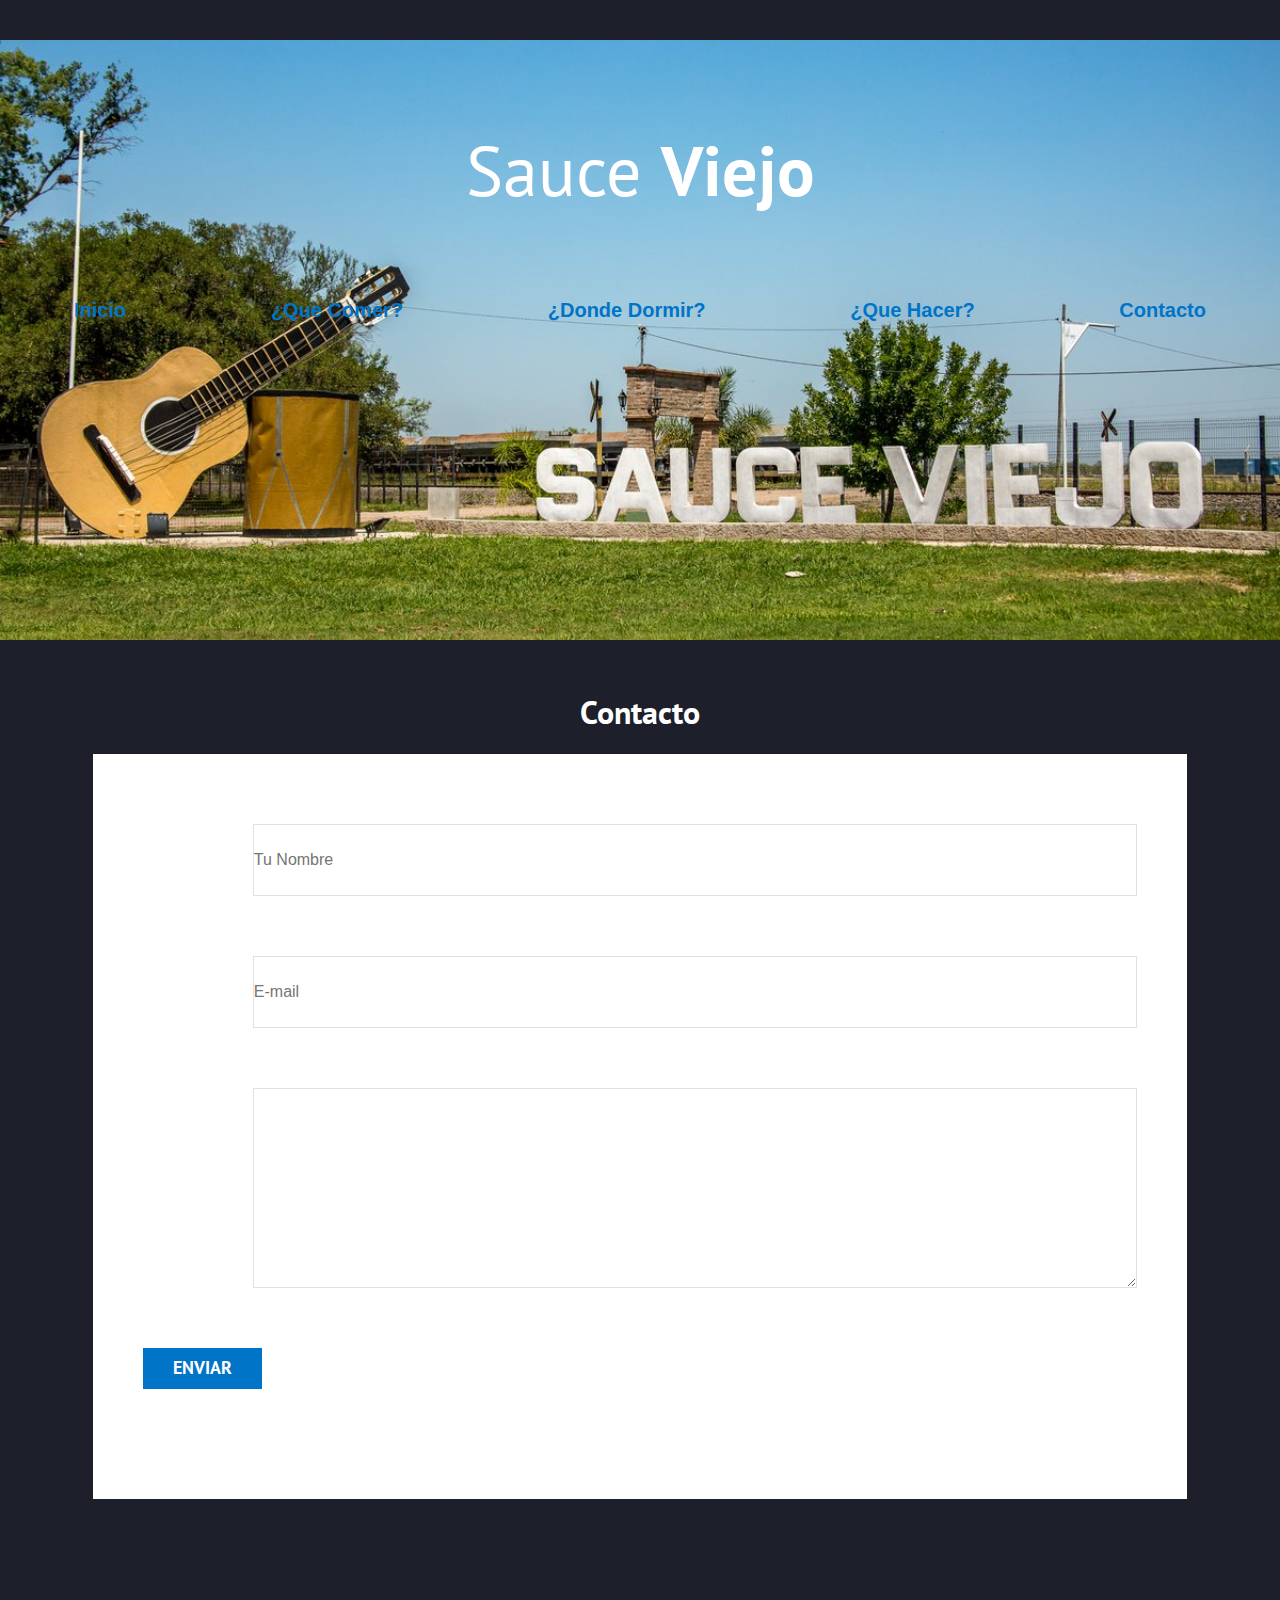
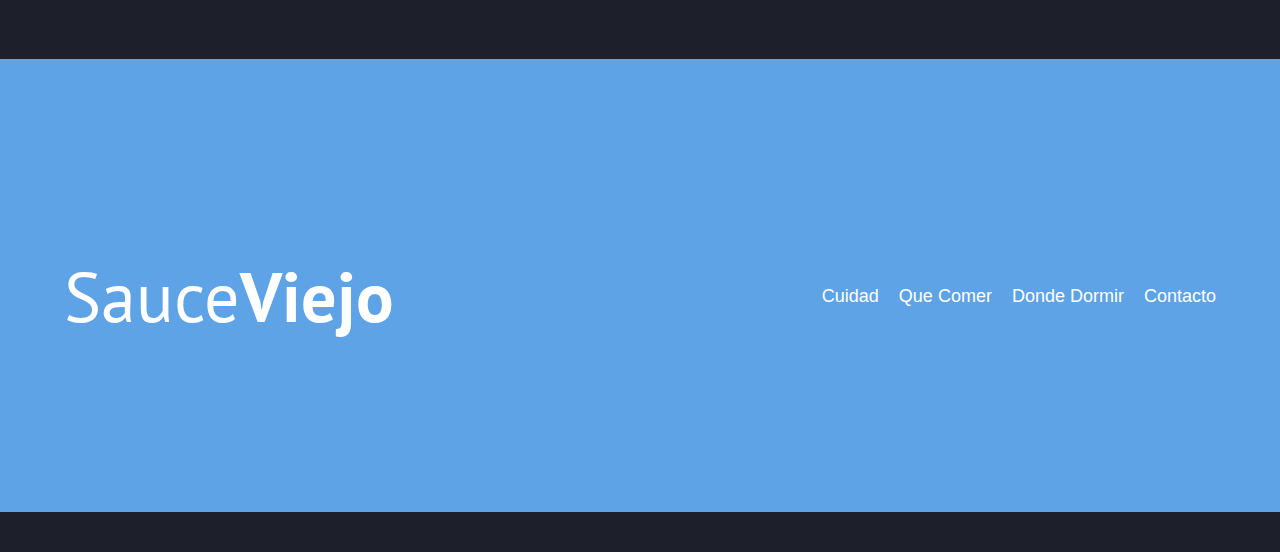
<file: contacto.html>
<!DOCTYPE html>
<html lang="es">
<head>
    <meta charset="UTF-8">
    <meta http-equiv="X-UA-Compatible" content="IE=edge">
    <meta name="viewport" content="width=device-width, initial-scale=1.0">
    <title>Conoce Sauce Viejo</title>
    <link rel="stylesheet" href="css/normalize.css">
    <link href="https://fonts.googleapis.com/css2?family=Open+Sans&family=PT+Sans:wght@400;700&display=swap" rel="stylesheet">
    <link rel="stylesheet" href="css/style.css">
</head>
<body>

    <header class="header">

        <div class="nav-bg">
            <a class="logo" href="index.html">
               <h1 class="logo__nombre no-margin centrar-texto">Sauce <span class="logo__bold">Viejo</span></h1>
            </a>

            <nav class="navegacion-principal contenedor">
                <a href="inicio.html">Inicio</a>
                <a href="quecomer.html">¿Que Comer?</a>
                <a href="dondedormir.html">¿Donde Dormir?</a>
                <a href="#">¿Que Hacer?</a>
                <a href="contacto.html">Contacto</a>
           </nav>
       </div>
           
        <div class="header__texto">
            <h2 class="no-margin"></h2>
          
        </div>
    </header>

    <main class="contenedor">
        <h3 class="centrar-texto">Contacto</h3>

        <div class="contacto-bg"></div>

        <form class="formulario">
            <div class="campo">
                <label class="campo__label" for="nombre">Nombre</label>
                <input  class="campo__field" 
                        type="text" 
                        placeholder="Tu Nombre" 
                        id="nombre"
                >   
            </div>
            <div class="campo">
                <label class="campo__label"  for="email">E-mail</label>
                <input class="campo__field" 
                       type="email" 
                       placeholder="E-mail" 
                       id="email"
                >   
            </div>
            <div class="campo">
                <label class="campo__label" for="mensaje">Mensaje</label>
                <textarea class="campo__field campo__field--textarea"
                          id="mensaje"
                ></textarea>   
            </div>
            
            <div class="campo">
                <input  type="submit" 
                        value="Enviar" 
                        class="boton boton--primario"
                >
            </div>
        </form>   
           
    </main>
    <footer class="footer">
        <div class="contenedor">
            <div class="barra">
                <a class="logo" href="index.html">
                    <h1 class="logo__nombre">Sauce<span class="logo__bold">Viejo</span></h1>
                </a>
                <nav class="navegacion">
                    <a href="inicio.html" class="navegacion__enlace">Cuidad</a>
                    <a href="quecomer.html" class="navegacion__enlace">Que Comer</a>
                    <a href="dondedormir.html" class="navegacion__enlace">Donde Dormir</a>
                    <a href="contacto.html" class="navegacion__enlace">Contacto</a>
                </nav>
                </nav>
            </div>

        </div>
    </footer>
    <script src="js/modernizr.js"></script>
    <script src="js/scripts.js"></script>
</body>
</html>
</file>
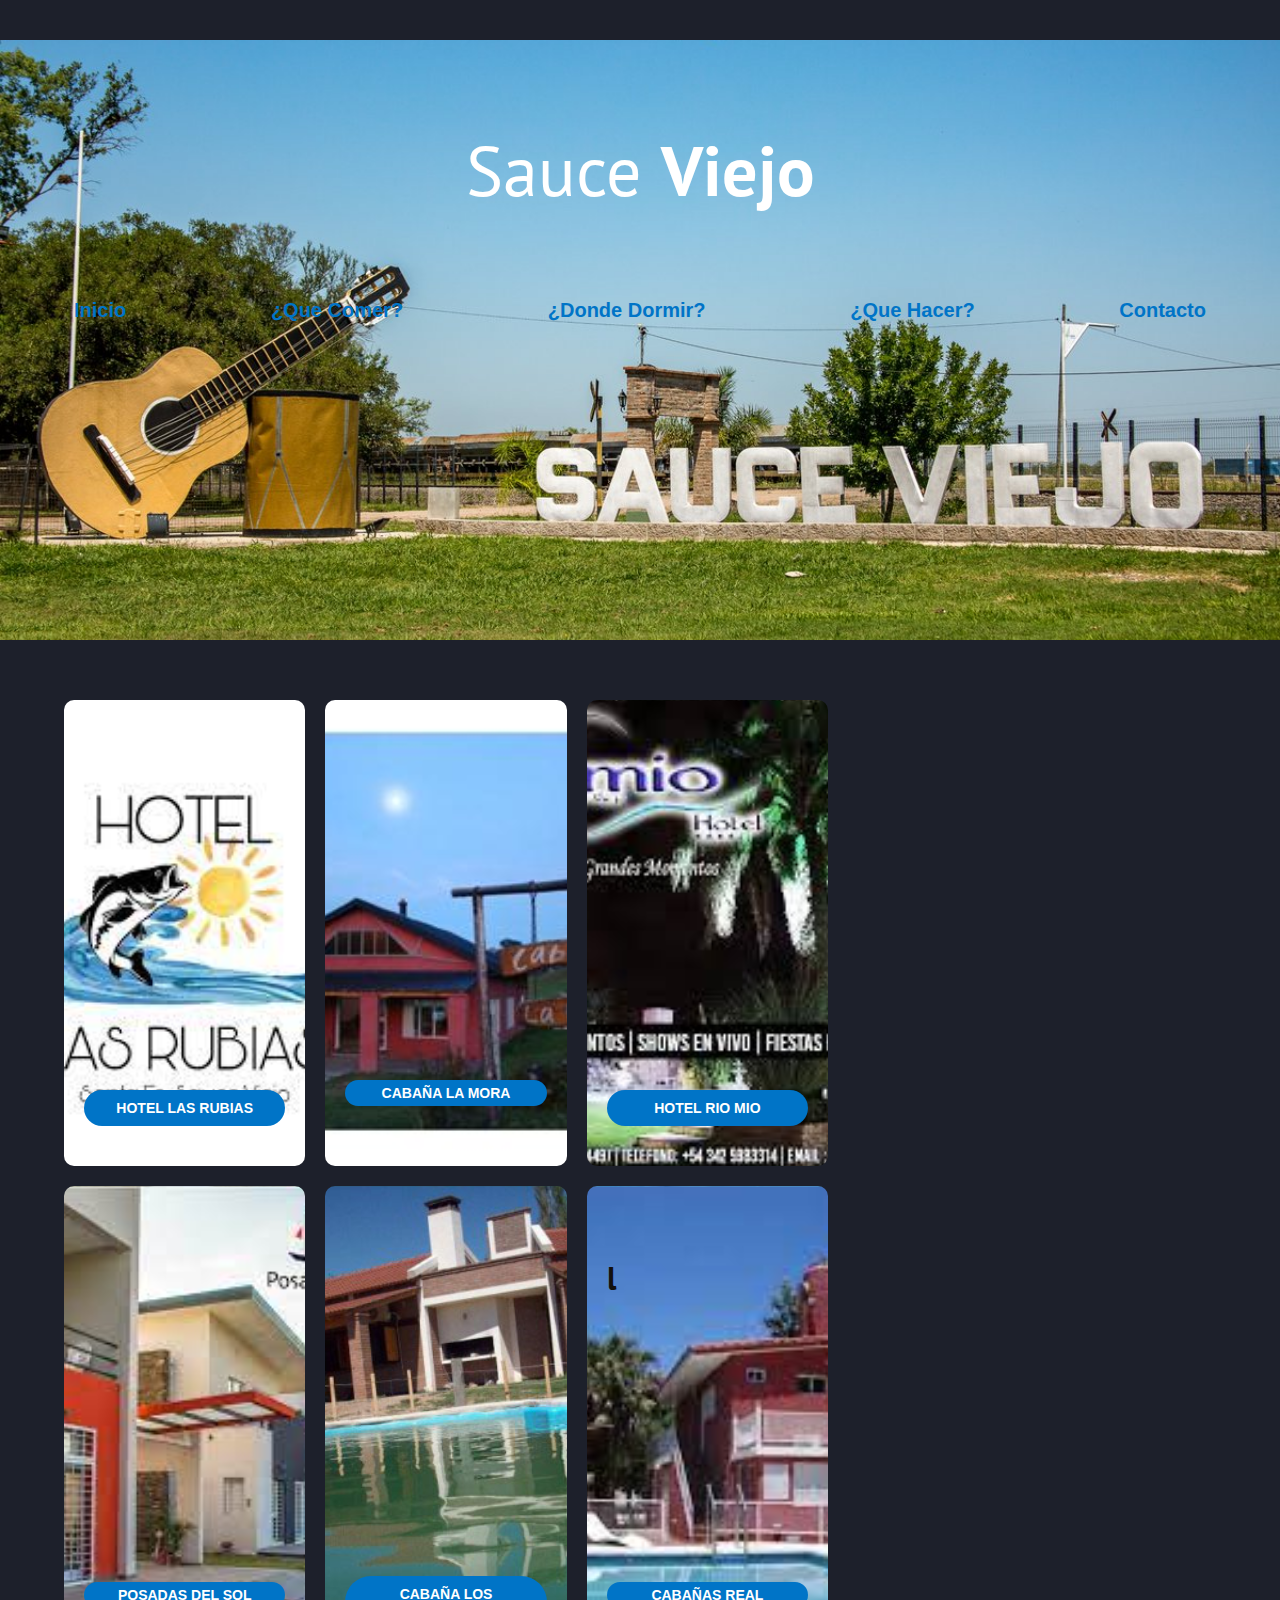
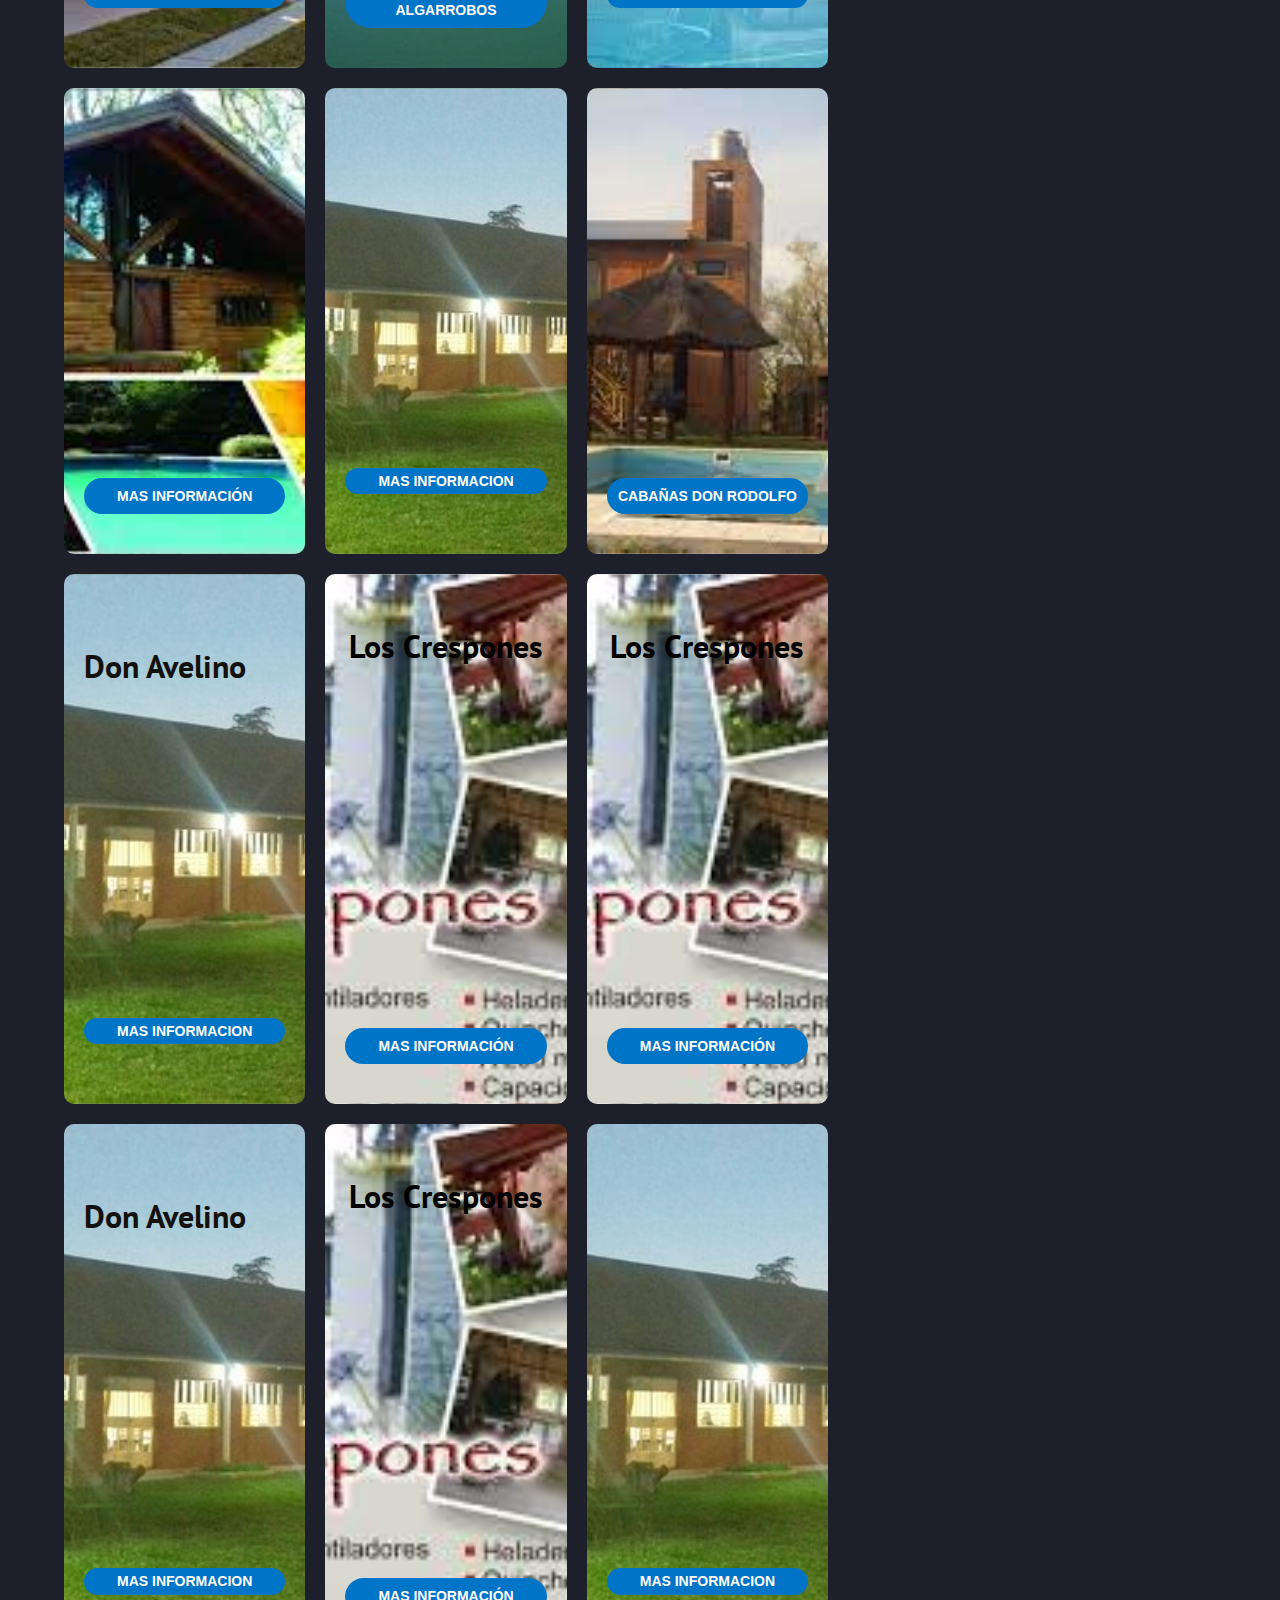
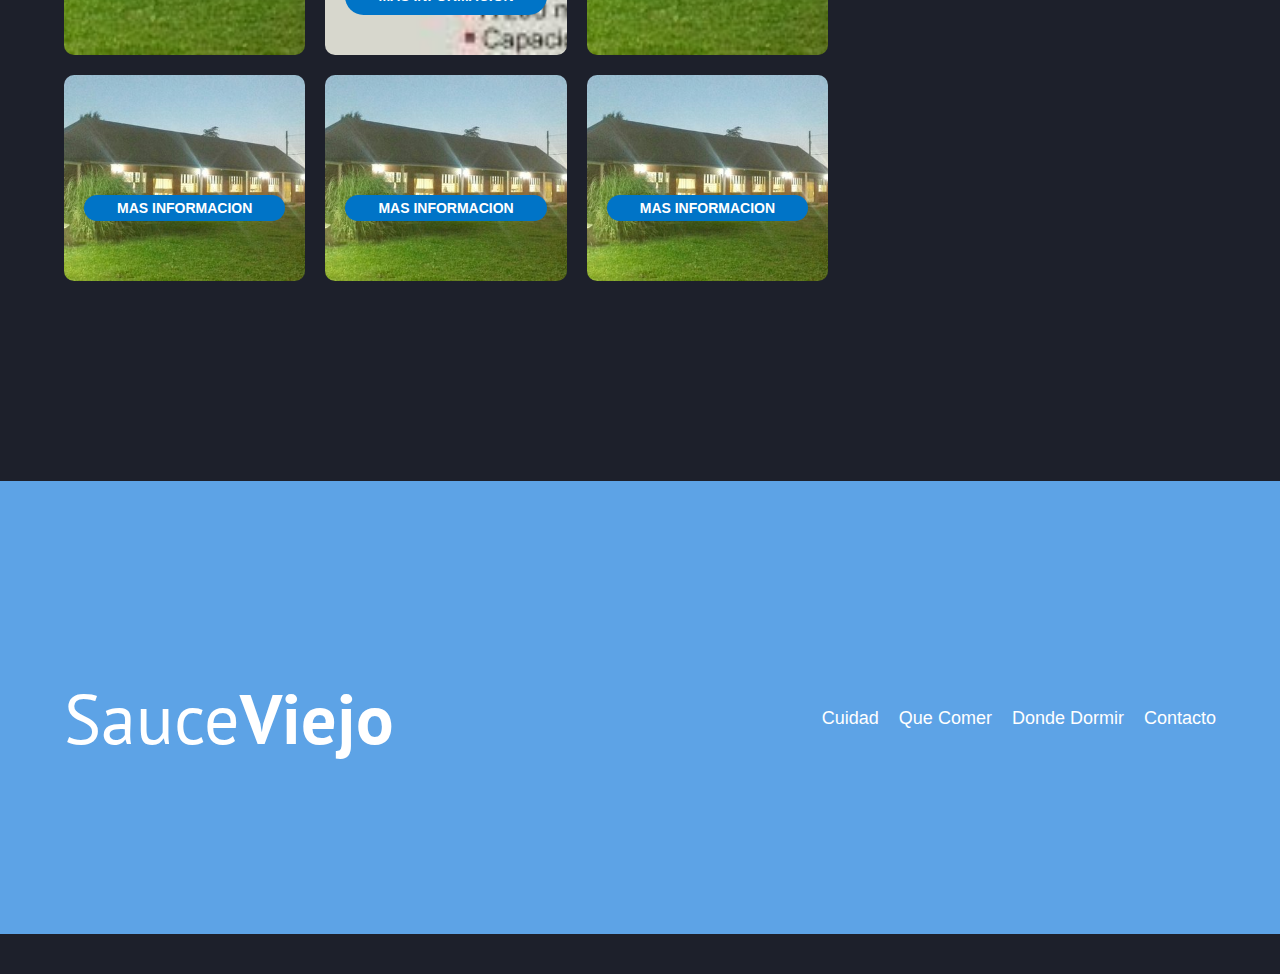
<file: dondedormir.html>
<!DOCTYPE html>
<html lang="es">
<head>
    <meta charset="UTF-8">
    <meta http-equiv="X-UA-Compatible" content="IE=edge">
    <meta name="viewport" content="width=device-width, initial-scale=1.0">
    <title>Conoce Sauce Viejo</title>
    <link rel="stylesheet" href="css/normalize.css">
    <link href="https://fonts.googleapis.com/css2?family=Open+Sans&family=PT+Sans:wght@400;700&display=swap" rel="stylesheet">
    <link rel="stylesheet" href="css/style.css">
</head>
<body>

    <header class="header">

        <div class="nav-bg">
            <a class="logo" href="index.html">
               <h1 class="logo__nombre no-margin centrar-texto">Sauce <span class="logo__bold">Viejo</span></h1>
            </a>

            <nav class="navegacion-principal contenedor">
                <a href="inicio.html">Inicio</a>
                <a href="quecomer.html">¿Que Comer?</a>
                <a href="dondedormir.html">¿Donde Dormir?</a>
                <a href="#">¿Que Hacer?</a>
                <a href="contacto.html">Contacto</a>
           </nav>
       </div>
           

        <div class="header__texto">
            <h2 class="no-margin"></h2>
          
        </div>
    </header>
    <div class="contenedores">
		<div class="contenedor-conciertos">
			
        <div class="banner" style="background-image: url('./img/hotellasrubias.jfif')">
             
            <h3></h3>
            <ul>
                <li></li>
               <li></li>
               <li></li>
               <li></li>
               <li></li>
              
           </ul>
            <button class="boton">Hotel Las Rubias</button>
        </div>
        <div class="card" style="background-image: url('./img/lamora.jpg')">
            <div class="textos">
                <h3></h3>
                <p></p>
                <button class="boton">Cabaña La Mora</button>
            </div>
        </div>
        <div class="banner" style="background-image: url('./img/hotelriomio.jfif')">
            <h3></h3>
            <ul>
                <li></li>
               <li></li>
               <li></li>
               <li></li>
               <li></li>
              
           </ul>
            <button class="boton">Hotel Rio Mio</button>
        </div>
        <div class="card" style="background-image: url('./img/posadadelsol.jpg')">
            <div class="textos">
                <h3></h3>
                <p></p>
                <button class="boton">Posadas del Sol</button>
            </div>
        </div>
        <div class="banner" style="background-image: url('./img/cabañalosalgarrobos.jpg')">
            <h3></h3>
            <ul>
                <li></li>
               <li></li>
               <li></li>
               <li></li>
               <li></li>
              
           </ul>
            <button class="boton">Cabaña Los Algarrobos</button>
        </div>
        <div class="card" style="background-image: url('./img/real.jpg')">
            <div class="textos">
                <h3>l</h3>
                <p></p>
                <button class="boton">Cabañas Real</button>
            </div>
        </div>
        <div class="banner" style="background-image: url('./img/cabañaslastipas.jfif')">
            <h3></h3>
            <ul>
                <li></li>
               <li></li>
               <li></li>
               <li></li>
               <li></li>
              
           </ul>
            <button class="boton">Mas Información</button>
        </div>
        <div class="card" style="background-image: url('./img/donavelino.jpg')">
            <div class="textos">
                <h3></h3>
                <p></p>
                <button class="boton">Mas informacion</button>
            </div>
        </div>
        <div class="banner" style="background-image: url('./img/donrodolfo.jfif')">
            <h3></h3>
            <ul>
                 <li></li>
                <li></li>
                <li></li>
                <li></li>
                <li></li>
               
            </ul>
            <button class="boton">Cabañas Don Rodolfo</button>
        </div>
        <div class="card" style="background-image: url('./img/donavelino.jpg')">
            <div class="textos">
                <h3>Don Avelino</h3>
                <p></p>
                <button class="boton">Mas informacion</button>
            </div>
        </div>
        <div class="banner" style="background-image: url('./img/loscrespones.jfif')">
            <h3>Los Crespones</h3>
            <ul>
                <li></li>
               <li></li>
               <li></li>
               <li></li>
               <li></li>
              
           </ul>
            <button class="boton">Mas Información</button>
        </div>
        <div class="banner" style="background-image: url('./img/loscrespones.jfif')">
            <h3>Los Crespones</h3>
            <ul>
                <li></li>
               <li></li>
               <li></li>
               <li></li>
               <li></li>
              
           </ul>
            <button class="boton">Mas Información</button>
        </div>
        <div class="card" style="background-image: url('./img/donavelino.jpg')">
            <div class="textos">
                <h3>Don Avelino</h3>
                <p></p>
                <button class="boton">Mas informacion</button>
            </div>
        </div>
        <div class="banner" style="background-image: url('./img/loscrespones.jfif')">
            <h3>Los Crespones</h3>
            <ul>
                <li></li>
               <li></li>
               <li></li>
               <li></li>
               <li></li>
              
           </ul>
            <button class="boton">Mas Información</button>
        </div>
        <div class="card" style="background-image: url('./img/donavelino.jpg')">
				<div class="textos">
					<h3></h3>
					<p></p>
                    <button class="boton">Mas informacion</button>
				</div>
			</div>
        <div class="card" style="background-image: url('./img/donavelino.jpg')">
            <div class="textos">
                <h3></h3>
                <p></p>
                <button class="boton">Mas informacion</button>
            </div>
        </div>
        <div class="card" style="background-image: url('./img/donavelino.jpg')">
            <div class="textos">
                <h3></h3>
                <p></p>
                <button class="boton">Mas informacion</button>
            </div>
        </div>
        <div class="card" style="background-image: url('./img/donavelino.jpg')">
            <div class="textos">
                <h3></h3>
                <p></p>
                <button class="boton">Mas informacion</button>
            </div>
        </div>
      
	</div>


    </div>
    <footer class="footer">
        <div class="contenedor">
            <div class="barra">
                <a class="logo" href="index.html">
                    <h1 class="logo__nombre">Sauce<span class="logo__bold">Viejo</span></h1>
                </a>

                <nav class="navegacion">
                    <a href="inicio.html" class="navegacion__enlace">Cuidad</a>
                    <a href="quecomer.html" class="navegacion__enlace">Que Comer</a>
                    <a href="dondedormir.html" class="navegacion__enlace">Donde Dormir</a>
                    <a href="contacto.html" class="navegacion__enlace">Contacto</a>
                </nav>
                </nav>
            </div>

        </div>
    </footer>
    <script src="js/modernizr.js"></script>
    <script src="js/scripts.js"></script>
</body>
</html>
</file>
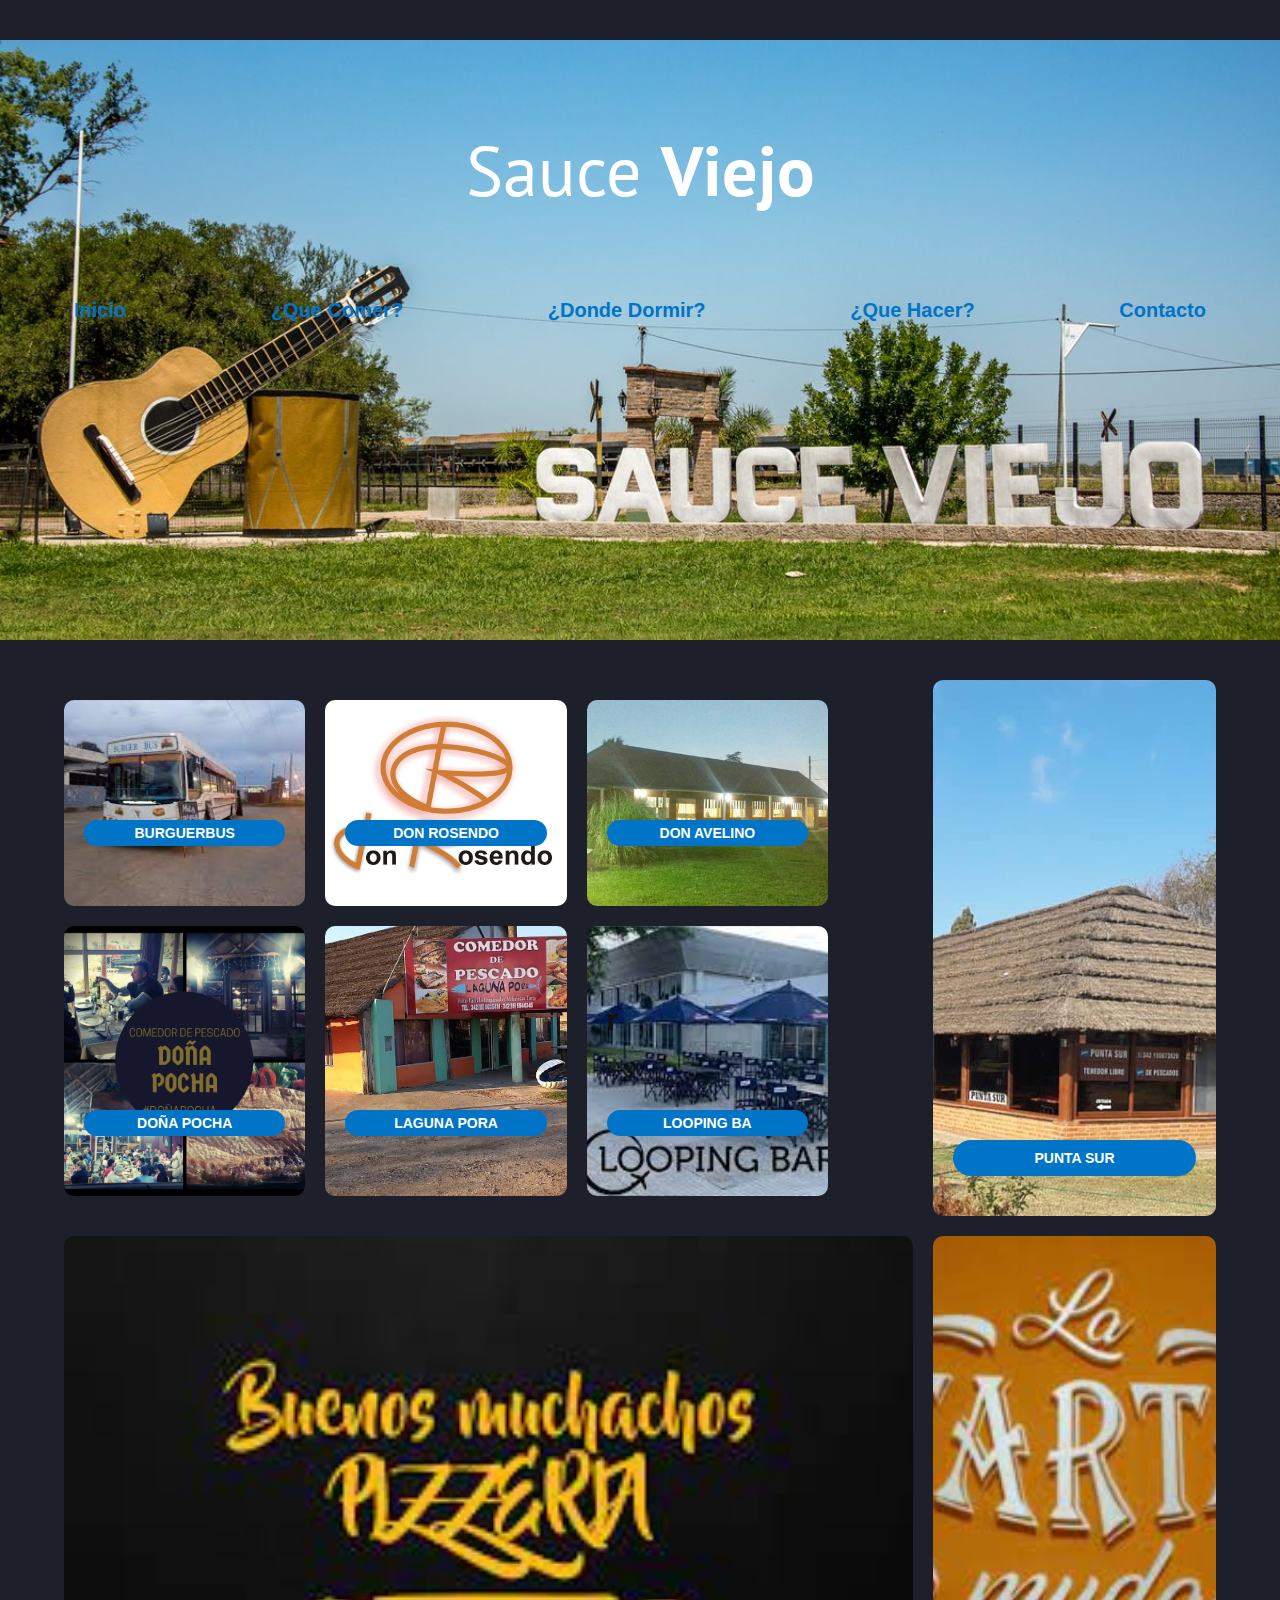
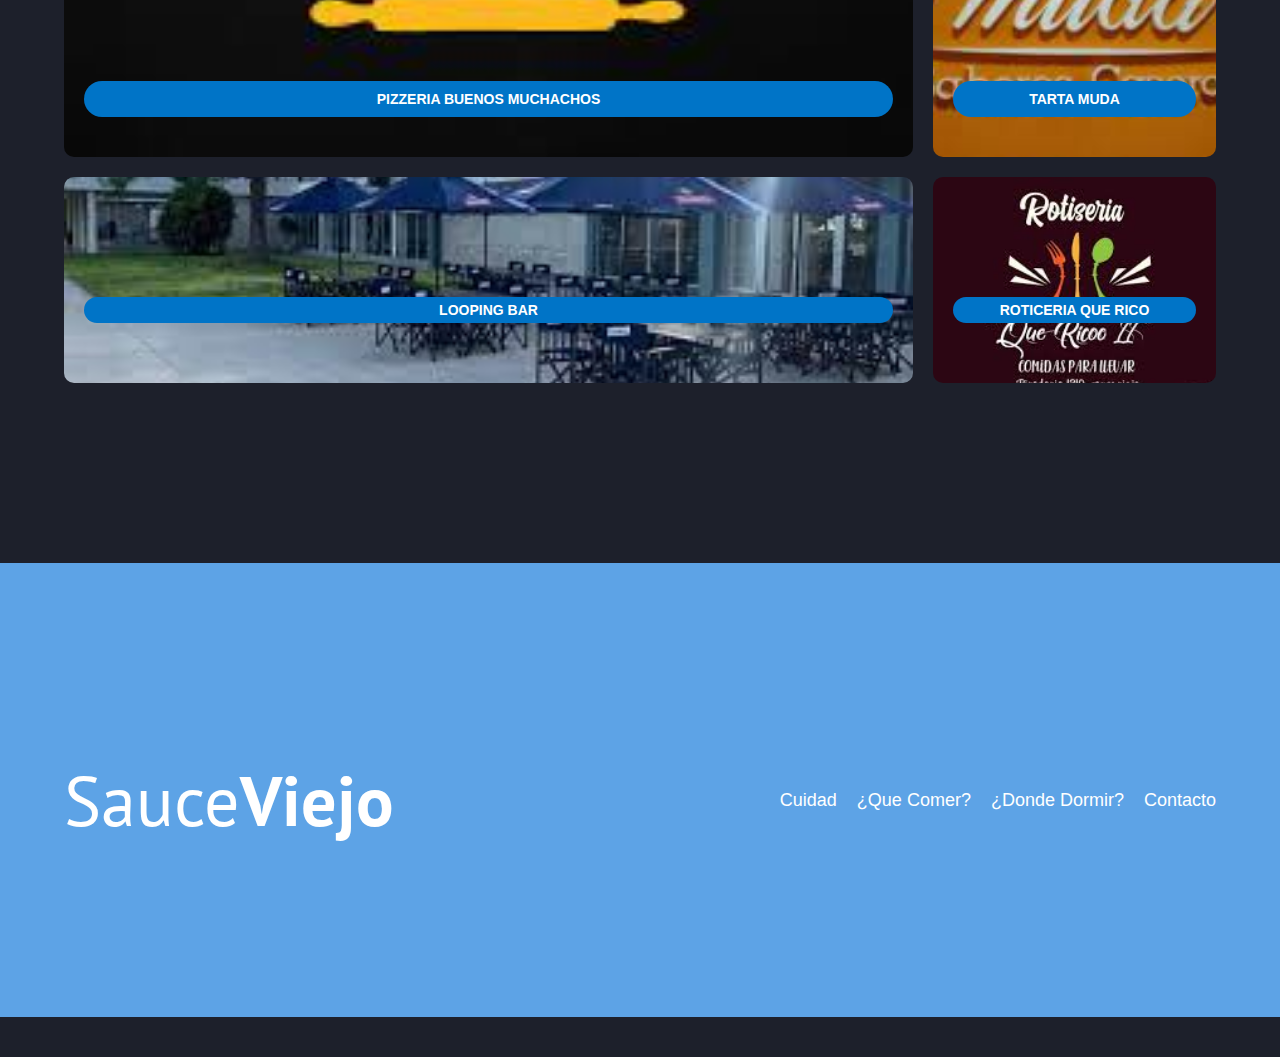
<file: quecomer.html>
<!DOCTYPE html>
<html lang="es">
<head>
    <meta charset="UTF-8">
    <meta http-equiv="X-UA-Compatible" content="IE=edge">
    <meta name="viewport" content="width=device-width, initial-scale=1.0">
    <title>Conoce Sauce Viejo</title>
    <link rel="stylesheet" href="css/normalize.css">
    <link href="https://fonts.googleapis.com/css2?family=Open+Sans&family=PT+Sans:wght@400;700&display=swap" rel="stylesheet">
    <link rel="stylesheet" href="css/style.css">
</head>
<body>

    <header class="header">
        <div class="nav-bg">
            <a class="logo" href="index.html">
               <h1 class="logo__nombre no-margin centrar-texto">Sauce <span class="logo__bold">Viejo</span></h1>
            </a>

            <nav class="navegacion-principal contenedor">
                <a href="inicio.html">Inicio</a>
                <a href="quecomer.html">¿Que Comer?</a>
                <a href="dondedormir.html">¿Donde Dormir?</a>
                <a href="#">¿Que Hacer?</a>
                <a href="contacto.html">Contacto</a>
           </nav>
       </div>
           

        <div class="header__texto">
            <h2 class="no-margin"></h2>
          
        </div>
    </header>
    
    <div class="contenedores">
		<div class="contenedor-conciertos">
            
			<div class="card" style="background-image: url('./img/burguerbus.jpg')">
				<div class="textos">
					<h3></h3>
					<p></p>
                    <button class="boton">Burguerbus</button>
				</div>
			</div>
			<div class="card" style="background-image: url('./img/donrosendo.jpg')">
				<div class="textos">
					<h3></h3>
					<p></p>
                    <button class="boton">Don Rosendo</button>
				</div>
			</div>
			<div class="card" style="background-image: url('./img/donavelino.jpg')">
				<div class="textos">
					<h3></h3>
					<p></p>
                    <button class="boton">Don Avelino</button>
				</div>
			</div>

			<div class="card" style="background-image: url('./img/doñapocha.jpg')">
				<div class="textos">
					<h3></h3>
					<p></p>
                    <button class="boton">Doña Pocha</button>
				</div>
			</div>
			<div class="card" style="background-image: url('./img/lagunapora.jpg')">
				<div class="textos">
					<h3></h3>
					<p></p>
                    <button class="boton">Laguna Pora</button>
				</div>
			</div>
			<div class="card" style="background-image: url('./img/loopinbar.jfif')">
				<div class="textos">
					<h3>r</h3>
					<p></p>
                    <button class="boton">Looping Ba</button>
				</div>
			</div>
        </div>
        <div class="banner" style="background-image: url('./img/puntasur.jpg')">
            <h3></h3>
            <ul>
                 <li> </li>
                <li> </li>
                <li> </li>
                <li> </li>
                <li> </li>
                <li> </li>
            </ul>
            <button class="boton">Punta Sur</button>
        </div>
        <div class="banner" style="background-image: url('./img/pizeriabuenosmuchachos.jpg')">
            <h3></h3>
            <ul>
                 <li> </li>
                <li> </li>
                <li> </li>
                <li> </li>
                <li> </li>
                <li> </li>
            </ul>
            <button class="boton">Pizzeria Buenos Muchachos</button>
        </div>
        <div class="banner" style="background-image: url('./img/tartamuda.jpg')">
            <h3></h3>
            <ul>
                 <li> </li>
                <li> </li>
                <li> </li>
                <li> </li>
                <li> </li>
                <li> </li>
            </ul>
            <button class="boton">Tarta Muda</button>
        </div>
        <div class="card" style="background-image: url('./img/loopinbar.jfif')">
            <div class="textos">
                <h3></h3>
                <p></p>
                <button class="boton">Looping Bar</button>
            </div>
        </div>
        <div class="card" style="background-image: url('./img/querico.jpg')">
            <div class="textos">
                <h3></h3>
                <p></p>
                <button class="boton">Roticeria Que Rico</button>
            </div>
        </div>
	</div>


    </div>
    
    <footer class="footer">
        <div class="contenedor">
            <div class="barra">
                <a class="logo" href="index.html">
                    <h1 class="logo__nombre">Sauce<span class="logo__bold">Viejo</span></h1>
                </a>

                <nav class="navegacion">
                    <a href="inicio.html" class="navegacion__enlace">Cuidad</a>
                    <a href="quecomer.html" class="navegacion__enlace">¿Que Comer?</a>
                    <a href="dondedormir.html" class="navegacion__enlace">¿Donde Dormir?</a>
                    <a href="contacto.html" class="navegacion__enlace">Contacto</a>
                </nav>
                </nav>
            </div>

        </div>
    </footer>
    <script src="js/modernizr.js"></script>
    <script src="js/scripts.js"></script>
</body>
</html>
</file>
<file: css/style.css>
:root {
   --fuenteheading: 'PT Sans', sans-serif;
   --fuenteParrafos: 'Open Sans', sans-serif;

   --primario: #784d3c;
   --gris: #e1e1e1;
   --blanco: #ffffff;
   --negro: #000000;
   --celeste: rgb(93, 163, 230);
   --verdeClaro: rgb(122, 236, 122);

}
html {
   box-sizing: border-box;
   font-size: 62.5%; /* 1 rem = 10px */
}
*, *:before, *:after {
   box-sizing: inherit;
}
body {
   font-family: var(--fuenteParrafos);
   font-size: 1.6rem;
   line-height: 2;
}


/** GLOBALES **/
.contenedor {
   max-width: 120rem;
   width: 90%;
   margin: 0 auto;
}

a {
   text-decoration: none;
}
h1, h2, h3, h4 {
   font-family: var(--fuenteheading);
}
h1 {
   font-size: 7rem;
}
h2 {
   font-size: 4rem;
}
h3 {
   font-size: 3.2rem;
}
h4 {
   font-size: 2.8rem;
}
img {
   max-width: 100%;
}


/** UTILIDADES  **/
.no-margin {
   margin: 0;
}
.no-padding {
   padding: 0;
}
.centrar-texto {
   text-align: center;
}


/** HEADER **/
.webp .header {
  background-image: url(../img/bombo\ guitarra.jpg);   
}
.nowebp .header {
  background-image: url(../img/bombo\ guitarra.jpg);
}
.header {
   background-image: url(../img/bombo\ guitarra.jpg);
   height: 60rem;
   background-size: cover;
   background-repeat: no-repeat;
   background-position: center center;

}
@media (min-width: 768px) {
  .header__texto {
     margin-top: 15rem;
  }
}
.barra {

  padding-top: 4rem;
}
@media (min-width: 768px) {
  .barra {
     display: flex;
     justify-content: space-between;
     align-items: center;

  }
}
.logo {
  color: var(--blanco);
}
.logo__nombre {
  font-weight: 400;
}
.logo__bold {
  font-weight: 700;
}
@media (min-width: 768px) {
  .navegacion {
     display: flex;
     gap: 2rem;
  }
}
.navegacion__enlace {
  display: block;
  text-align: center;
  font-size: 1.8rem;
  color: var(--blanco);
}

.header__texto {
   text-align: center;
   color: var(--blanco);
   margin-top: 5rem;
   
}

@media (min-width: 768px) {
  .contenido-principal {
     display: grid;
     grid-template-columns: 2fr 1fr;
     column-gap: 4rem;
  }
}

.entrada {
  border-bottom: 1px solid var(--gris);
  margin-bottom: 2rem;
}
.entrada:last-of-type {
  border: none;
  margin-bottom: 0;
}
.boton {
  display: block;
  font-family: var(--fuenteheading);
  color: var(--blanco);
  text-align: center;
  padding: 1rem 3rem;
  font-size: 1.8rem;
  text-transform: uppercase;
  font-weight: 700;
  margin-bottom: 2rem;
  border: none;

}
@media (min-width: 768px) {
  .boton {
     display: inline-block;

  }

}
.boton:hover {
  cursor: pointer;
}

.boton--primario {
  background-color:#0074c7;

}
.boton--secundario {
  background-color: #0074c7;
}
.cursos {
  list-style: none;
  background-color: var(--celeste);
  padding: 1rem;
  
}

.widget-curso {
  border-bottom: 2px solid var(--blanco);
  margin-bottom: 2rem;
}
.widget-curso:last-of-type {
  border: none;
  margin-bottom: 0;

}
.widget-curso__label {
  font-family: var(--fuenteheading);
  font-weight: bold;
}
.widget-curso__info {
  font-weight: normal;
}
.widget-curso__label,
.widget-curso__info {
  font-size: 2rem;

}
.footer {
  background-color: rgb(93, 163, 230);
  padding-bottom: rem;
  margin-top: 14rem;


}


/** FORMULARIO **/   

@media (min-width:768px){
  .formulario {
 
    background-color: var(--blanco);
    margin: -5rem auto 0 auto;
    width: 95%;
    padding: 5rem;
    
  
  }
  .campo {
    display: flex;
    margin-bottom: 2rem;
    gap: 2rem;
   
  
  }
  .campo__label {
    flex: 0 0 9rem;
    text-align: right;
  
  }
  .campo__field {
    flex: 1;
    padding-right: 2rem;
    border: 1px solid var(--gris);
  
  }
  .campo__field--textarea {
    height: 20rem;
   
  
  } 
 
}

/**inicio**/
* {
	padding: 20px 0;
	margin: 0;
	box-sizing: border-box;
}

body {
	background: #1D202B;
	color: #fff;
	font-family: 'Roboto', sans-serif;
   min-height: 100vh;

}

.contenedores {
	width: 90%;
	max-width: 1200px;
	margin: auto;
	padding: 40px 0;
 

   display: grid;
   grid-template-columns: 3fr 1fr;
   gap: 20px  ;



   /*flexbox
   display: flex;
   gap: 2rem;  */


	
}

.titulo {
	font-size: 24px;
	padding: 20px 0;
}

.contenedor-conciertos {
   display: grid;
   grid-template-columns: repeat(3, 1fr);
   gap: 20px;
   width: 90%;
  
   


  
  /* flexbox
   width: 70%;
   display: flex;
   flex-wrap: wrap;
   gap: 50px;    */


	
}

.card {
	border-radius: 10px;
	min-height: 200px;
	font-weight: bold;
	padding: 20px;
	position: relative;
	overflow: hidden;
	background-size: cover;
	background-position: center center;


   /* felxbox
   width: calc(33.33% - 40px)    */

	
}

.card .textos {
	height: 100%;
   color: rgb(19, 17, 14);



   /* grid*/
   /*display: grid;
   grid-template-rows: 1fr auto; */


  /*felxbox*/
   display: flex;
   flex-direction: column;
   justify-content: space-between; 
} 

.card .boton{
    background: #0074c7;
    display: block;
    width: 100%;
    font-weight: bold;
    font-size: 14px;
    text-align: center;
    padding: 5px;
    border: none;
    border-radius: 100px;
    font-family: 'Roboto', sans-serif;
    cursor: pointer;
     
}
	
	
@media (min-width:768px){

.banner {
	border-radius: 10px;
	text-align: center;
	padding: 20px;
	background-size: cover;
	background-position: center center;
   color: black;
   
  

   /*grid*/

   /* display: grid;
   grid-template-rows: auto auto auto;
   align-items: center; */

 


  /* flexbox*/
  /* width: 30%; */
   display: flex;
   flex-direction: column;
   justify-content: space-between;
   
   
 

}

  

.banner ul {
	list-style: none;
}

.banner ul li {
	margin: 15px;
	font-weight: bold;
   color: #0074c7;
}

.banner .boton{
	background: #0074c7;
	display: block;
	width: 100%;
	font-weight: bold;
	font-size: 14px;
	text-align: center;
	padding: 10px;
	border: none;
	border-radius: 100px;
	font-family: 'Roboto', sans-serif;
	cursor: pointer;
   
}


}

@media screen and (max-width: 900px) {

	
}

@media screen and (max-width: 700px) {
   
	
}

@media screen and (max-width: 600px) {

}

/*barra buscador*/

.search input {
  width: 300px;
  padding: 10px;
  background-color: transparent;
  

}
/* navegacion principal */
.nav-bg {
  background-color: transparent;
  
}
.navegacion-principal {
  padding: 1rem;
  display: flex;
  flex-direction: column;
  
}
@media (min-width: 768px) {
  .navegacion-principal {
      flex-direction: row;
      justify-content: space-between;
  }
}
.navegacion-principal a {
  display: block;
  text-align: center;
  color:#0074c7 ;
  text-decoration: none;
  font-size: 2rem;
  font-weight: 700;
}
.navegacion-principal a:hover {
  transform: scale(1.2);
  background: #0074c7;
  color: white;
  box-shadow: 0px 0px 10px 0px rgba(0, 0, 0, 0.5);
  border-radius: 20%;
}
</file>
